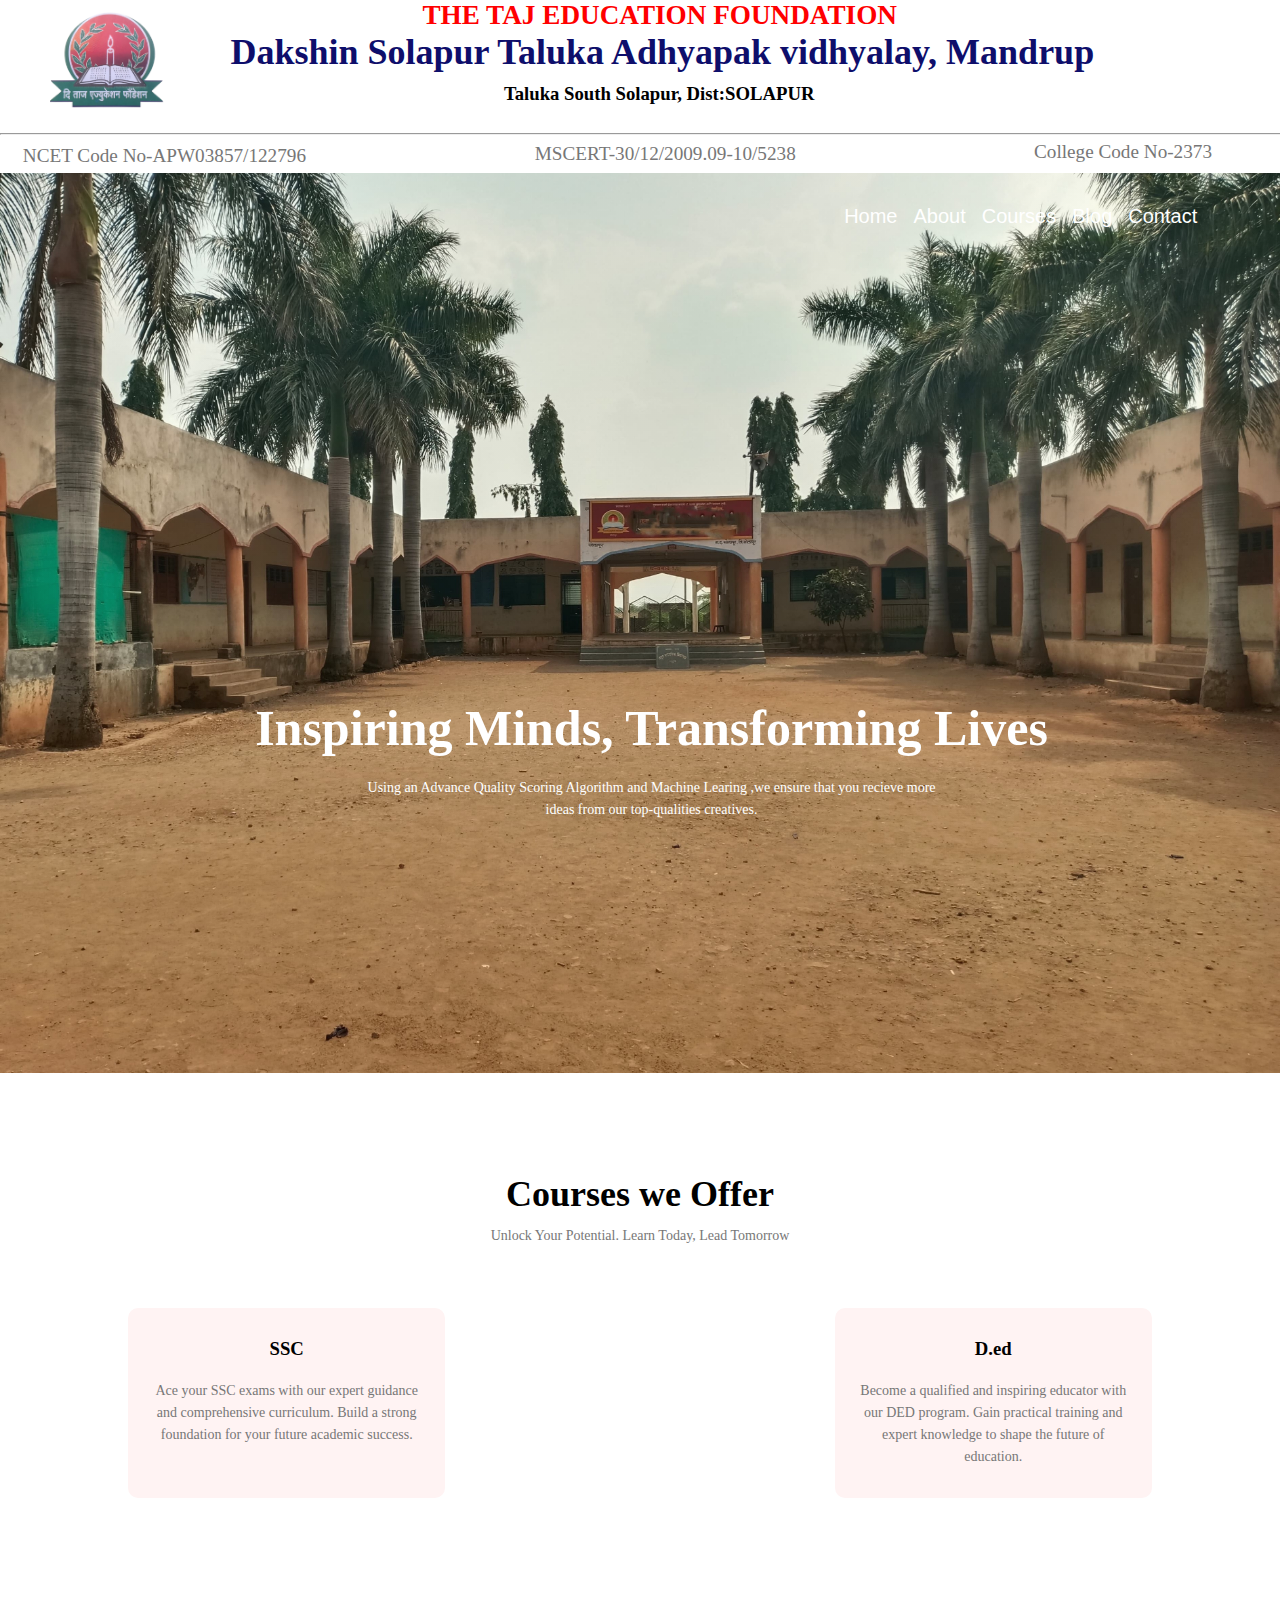
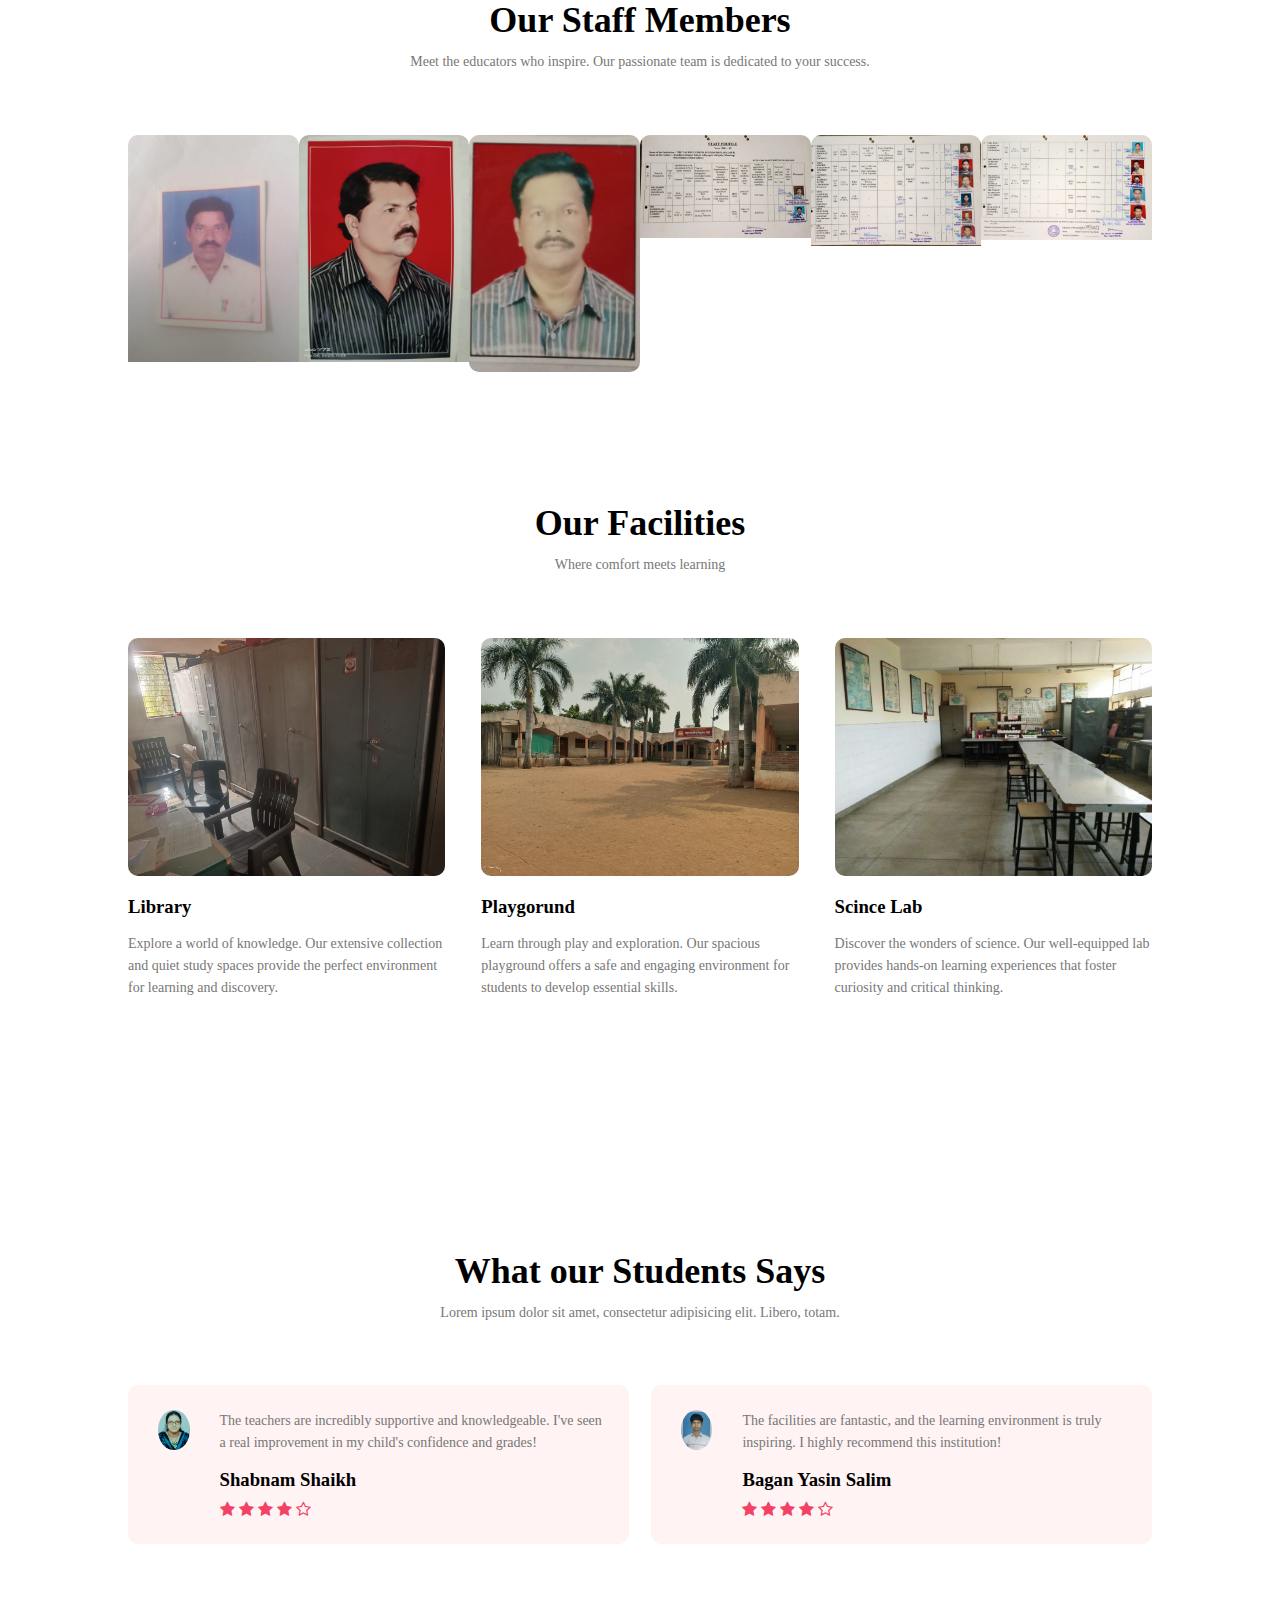
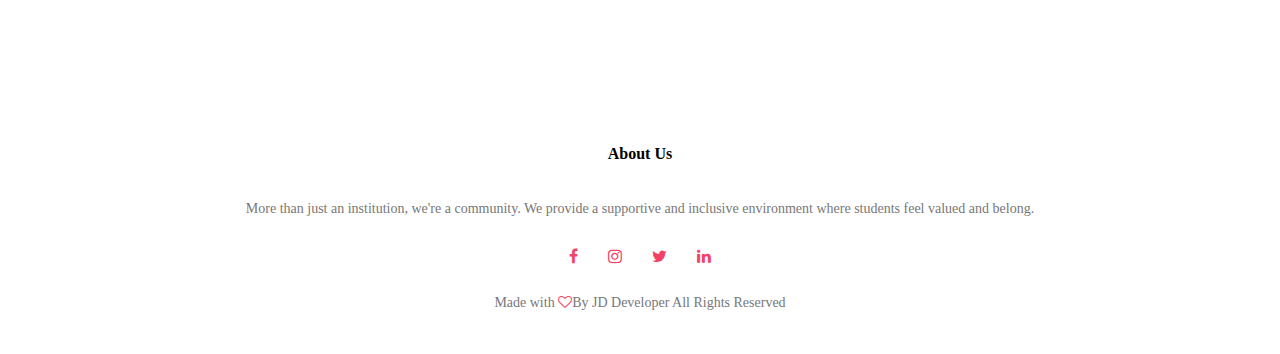
<file: index.html>
<!DOCTYPE html>
<html lang="en">
<head>
    <meta charset="UTF-8">
    <meta name="viewport" content="width=device-width, initial-scale=1.0">
    <title>College Website</title>
    <link rel="stylesheet" href="style.css">
    <link rel="stylesheet" href="https://stackpath.bootstrapcdn.com/font-awesome/4.7.0/css/font-awesome.min.css">
</head>
<body>

    <section class="headerr">
        <a href="index.html"> <img src="logo.png"></a>
        <h2>THE TAJ EDUCATION FOUNDATION</h2>
        <h1>Dakshin Solapur Taluka Adhyapak vidhyalay, Mandrup</h1>
        <h3>Taluka South Solapur, Dist:SOLAPUR</h3>
        <br>
        <hr width="100%" size="2">
        <p>NCET Code No-APW03857/122796</p>  <p class="one">MSCERT-30/12/2009.09-10/5238</p> <p class="two">College Code No-2373</p>
        <!-- <h4>MSCERT-30/12/2009.09-10/5238</h4>
        <h5>College Code No-2373</h5> -->
    </section>

    <section class="header">
        <nav>
            <div class="nav-links">
                <ul>
                    <li> <a href="index.html">Home</a></li>
                    <li> <a href="about.html">About</a></li>
                    <li> <a href="Courses.html">Courses</a></li>
                    <li> <a href="blog.html">Blog</a></li>
                    <li> <a href="contact.html">Contact</a></li>
                </ul>
            </div>
        </nav>

        <div class="text-box">
            <h1>Inspiring Minds, Transforming Lives</h1>
            <p>Using an Advance Quality Scoring Algorithm and Machine Learing
                ,we ensure that you recieve more <br>ideas from our top-qualities creatives.
            </p>
        </div>
    </section>

    <!-- -------course------- -->

    <section class="course">
        <h1>Courses we Offer</h1>
        <p>Unlock Your Potential. Learn Today, Lead Tomorrow</p>

        <div class="row">
            <div class="course-col">
                <h3>SSC</h3>
                <p>Ace your SSC exams with our expert guidance and comprehensive curriculum. Build a strong foundation for your future academic success.</p>
            </div>
            
            <div class="course-col">
                <h3>D.ed</h3>
                <p>Become a qualified and inspiring educator with our DED program. Gain practical training and expert knowledge to shape the future of education.</p>
            </div>
        </div>

    </section>
    
    <!-- -------Staff------- -->

    <section class="campus">
        <h1>Our Staff Members</h1>
        <p>Meet the educators who inspire. Our passionate team is dedicated to your success.</p>

    <div class="row">
            
        <div class="campus-col">
            <img src="member1.jpg">
            <div class="layer">
                <h3>Guddewadi D.N.<br>
                    Lecturer
                </h3>
            </div>
        </div>
        <div class="campus-col">
            <img src="member2.jpg">
            <div class="layer">
                <h3>Shaikh A.H.<br>
                    Principal </h3>
            </div>
        </div>
        <div class="campus-col">
            <img src="member3.jpg">
            <div class="layer">
                <h3>Mujawar G.A.<br>
                    Lecturer</h3>
            </div>
        </div>
        <div class="campus-col">
            <img src="staff1.jpg">
            <div class="layer">
                <h3>Staff</h3>
            </div>
        </div>
        <div class="campus-col">
            <img src="staff2.jpg">
            <div class="layer">
                <h3>Staff</h3>
            </div>
        </div>
        <div class="campus-col">
            <img src="staff3.jpg">
            <div class="layer">
                <h3>Staff</h3>
            </div>
        </div>
    </div>

    </section>

    <!-- -------Facilities------- -->

    <section class="facilities">
        <h1>Our Facilities</h1>
        <p>Where comfort meets learning</p>
    

    <div class="row">
        <div class="facilities-col">
            <img src="library.png">
            <h3>Library</h3>
            <p>Explore a world of knowledge. Our extensive collection and quiet study spaces provide the perfect environment for learning and discovery.</p>
        </div>
        <div class="facilities-col">
            <img src="ground.jpg">
            <h3>Playgorund</h3>
            <p>Learn through play and exploration. Our spacious playground offers a safe and engaging environment for students to develop essential skills.</p>
        </div>
        <div class="facilities-col">
            <img src="lab.jpg">
            <h3>Scince Lab</h3>
            <p>Discover the wonders of science. Our well-equipped lab provides hands-on learning experiences that foster curiosity and critical thinking.</p>
        </div>
    </div>
    </section>

    <!-- -------Testimonials------- -->

    <section class="testimonials">
        <h1>What our Students Says</h1>
        <p>Lorem ipsum dolor sit amet, consectetur adipisicing elit. Libero, totam.</p>

        <div class="row">
            <div class="testimonials-col">
                <img src="rev1.jpg">
                <div>
                    <p>The teachers are incredibly supportive and knowledgeable. I've seen a real improvement in my child's confidence and grades!</p>
                    <h3>Shabnam Shaikh</h3>
                    <i class="fa fa-star"></i>
                    <i class="fa fa-star"></i>
                    <i class="fa fa-star"></i>
                    <i class="fa fa-star"></i>
                    <i class="fa fa-star-o"></i>
                </div>
            </div>
            <div class="testimonials-col">
                <img src="rev2.jpg">
                <div>
                    <p>The facilities are fantastic, and the learning environment is truly inspiring. I highly recommend this institution!</p>
                    <h3>Bagan Yasin Salim</h3>
                    <i class="fa fa-star"></i>
                    <i class="fa fa-star"></i>
                    <i class="fa fa-star"></i>
                    <i class="fa fa-star"></i>
                    <i class="fa fa-star-o"></i>
                </div>
            </div>
        </div>

    </section>

    <!-- -------Footer------- -->

    <section class="footer">
        <h4>About Us</h4>
        <p>More than just an institution, we're a community.  We provide a supportive and inclusive environment where students feel valued and belong.</p>

        <div class="icons">
            <i class="fa fa-facebook"></i>
            <i class="fa fa-instagram"></i>
            <i class="fa fa-twitter"></i>
            <i class="fa fa-linkedin"></i>
        </div>

        <p>Made with <i class="fa fa-heart-o"></i>By JD Developer All Rights Reserved</p>

    </section>

</body>
</html>
</file>
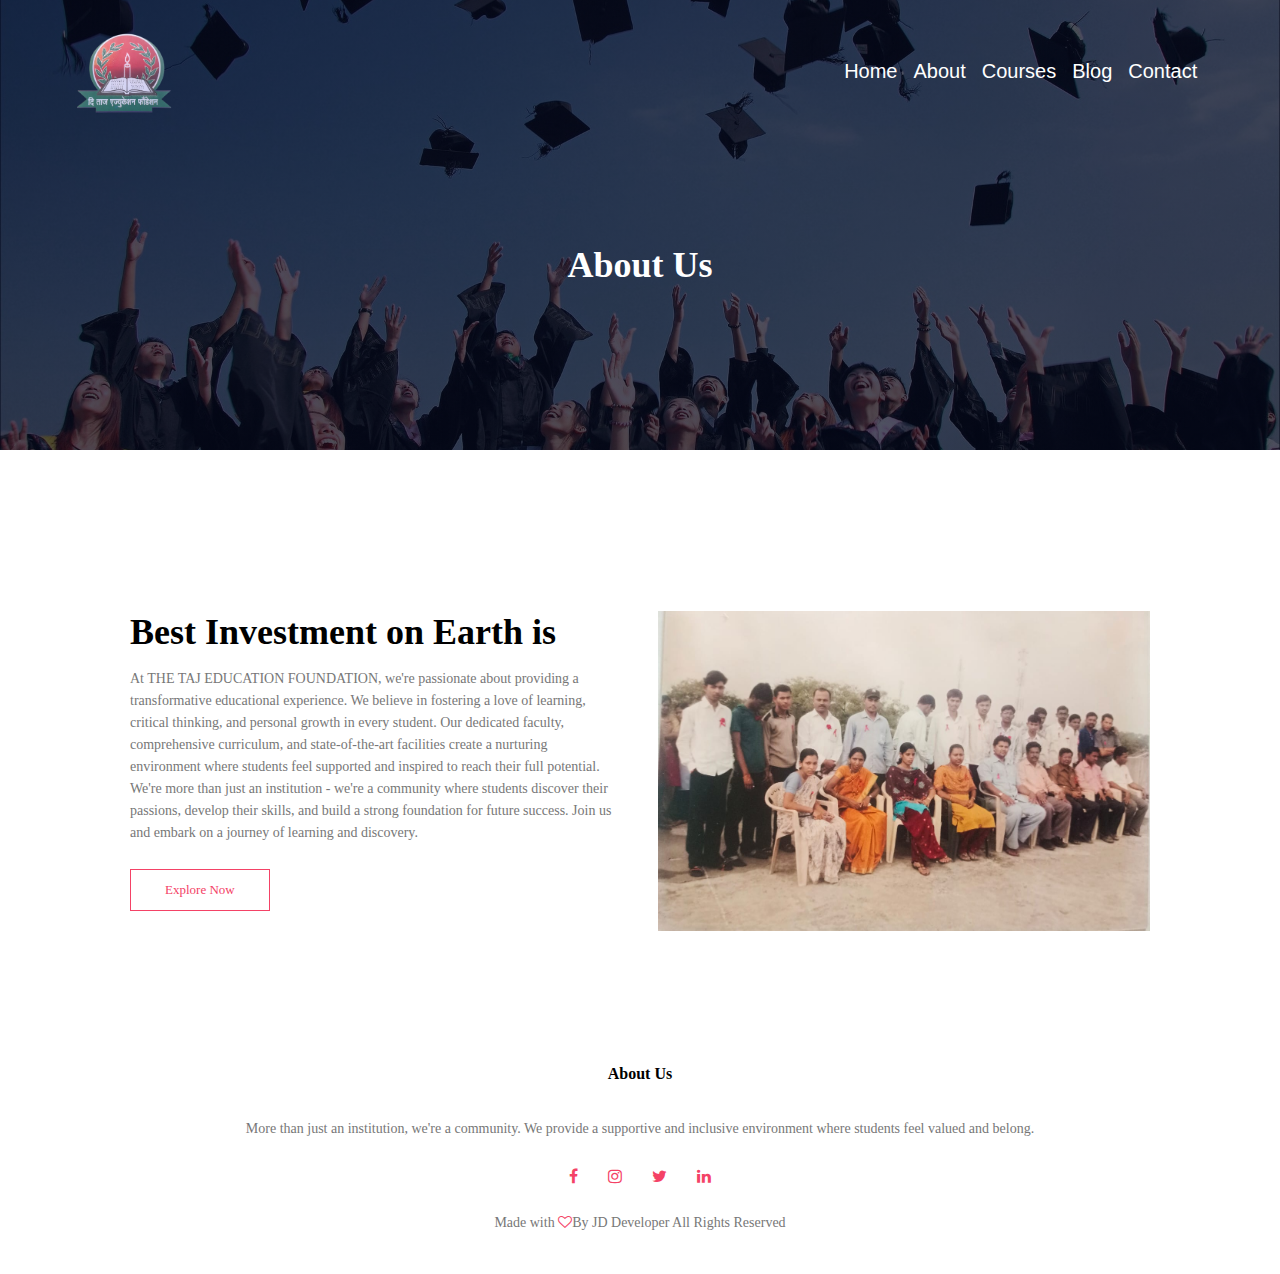
<file: about.html>
<!DOCTYPE html>
<html lang="en">
<head>
    <meta charset="UTF-8">
    <meta name="viewport" content="width=device-width, initial-scale=1.0">
    <title>College Website</title>
    <link rel="stylesheet" href="style.css">
    <link rel="stylesheet" href="https://stackpath.bootstrapcdn.com/font-awesome/4.7.0/css/font-awesome.min.css">
</head>
<body>
    <section class="sub-header">
        <nav>
            <a href="index.html"> <img src="logo.png"></a>
            <div class="nav-links">
                <ul>
                    <li> <a href="index.html">Home</a></li>
                    <li> <a href="about.html">About</a></li>
                    <li> <a href="Courses.html">Courses</a></li>
                    <li> <a href="blog.html">Blog</a></li>
                    <li> <a href="contact.html">Contact</a></li>
                </ul>
            </div>
        </nav>
        <h1>About Us</h1>
    </section>

    <section class="about-us">  
        <div class="row">
            <div class="about-col">
                <h1>Best Investment on Earth is</h1>
                <p>At THE TAJ EDUCATION FOUNDATION, we're passionate about providing a transformative educational experience.  We believe in fostering a love of learning, critical thinking, and personal growth in every student.  Our dedicated faculty, comprehensive curriculum, and state-of-the-art facilities create a nurturing environment where students feel supported and inspired to reach their full potential.  We're more than just an institution - we're a community where students discover their passions, develop their skills, and build a strong foundation for future success.  Join us and embark on a journey of learning and discovery.</p>
                <a href="" class="hero-btn red-btn">Explore Now</a>
            </div>
            <div class="about-col">
                <img src="group.jpg">
            </div>
        </div>
    </section>

    <!-- -------Footer------- -->

    <section class="footer">
        <h4>About Us</h4>
        <p>More than just an institution, we're a community.  We provide a supportive and inclusive environment where students feel valued and belong.</p>

        <div class="icons">
            <i class="fa fa-facebook"></i>
            <i class="fa fa-instagram"></i>
            <i class="fa fa-twitter"></i>
            <i class="fa fa-linkedin"></i>
        </div>

        <p>Made with <i class="fa fa-heart-o"></i>By JD Developer All Rights Reserved</p>

    </section>

</body>
</html>
</file>
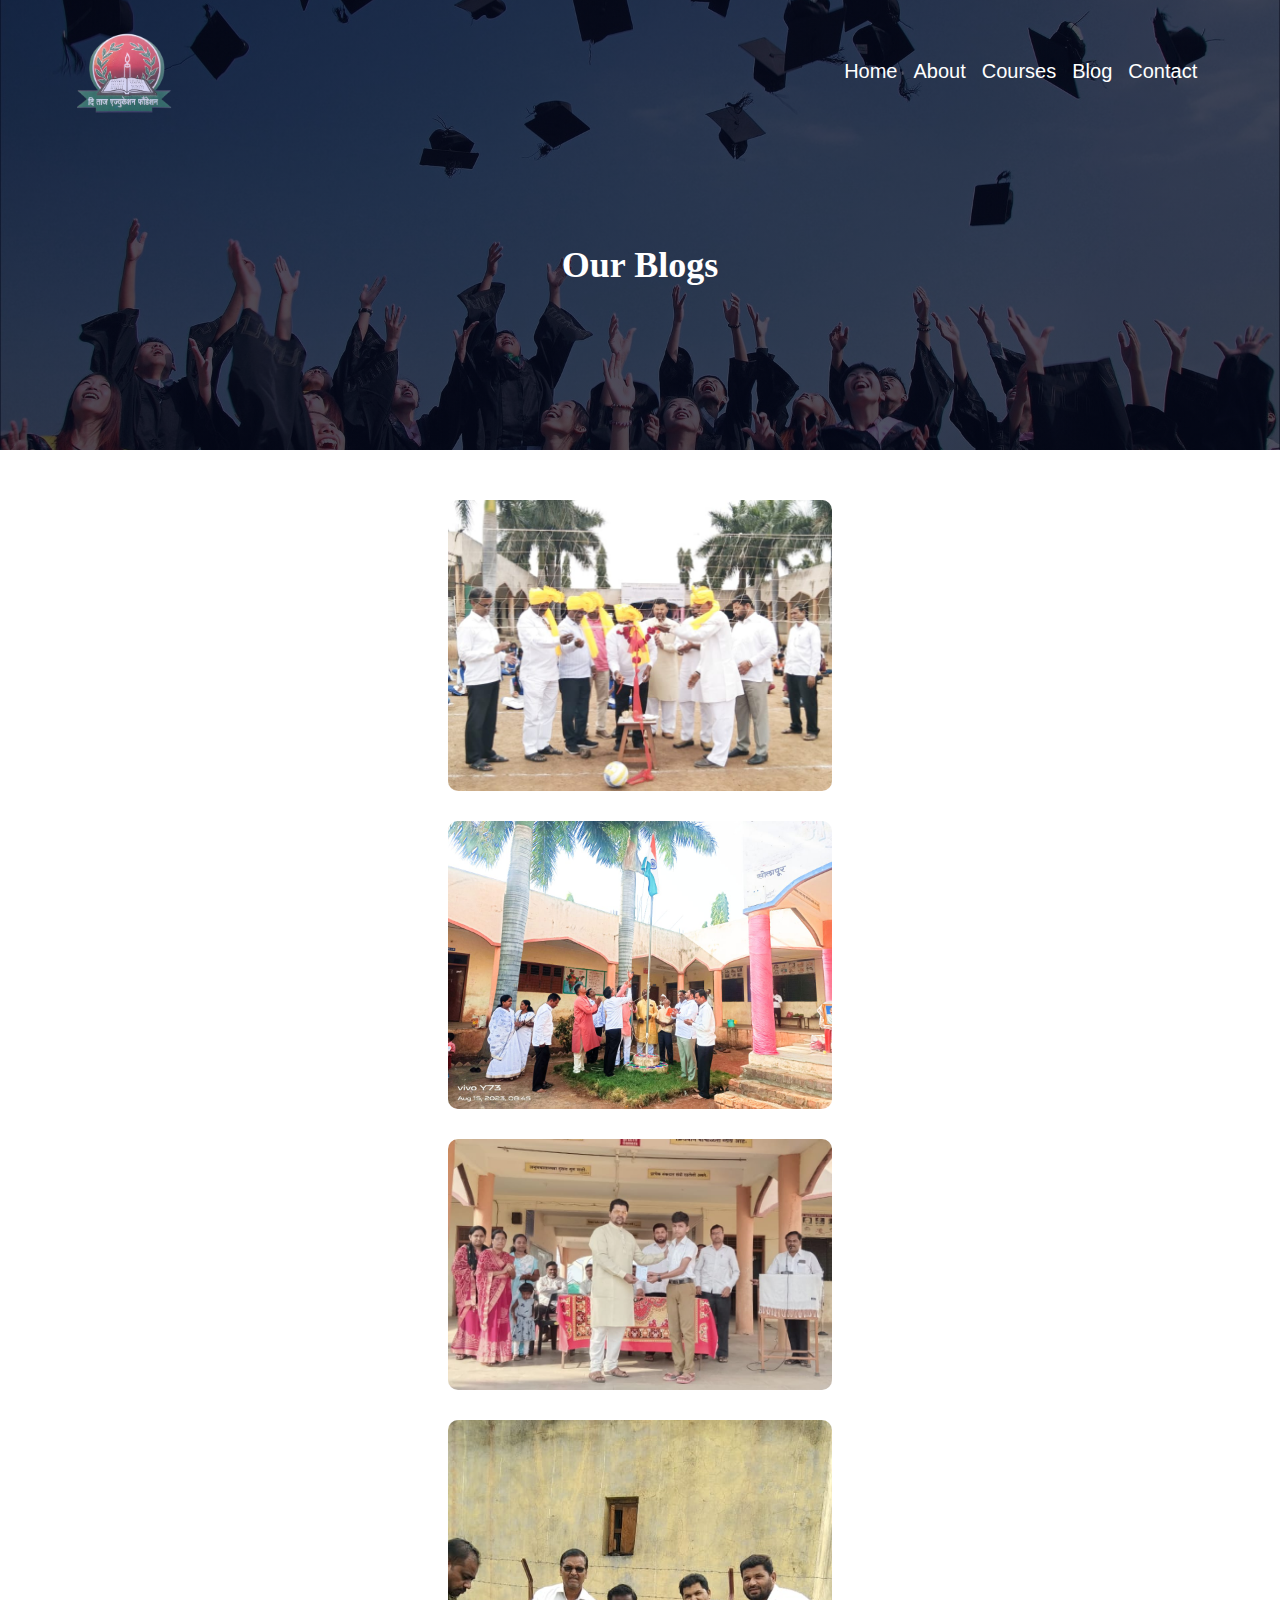
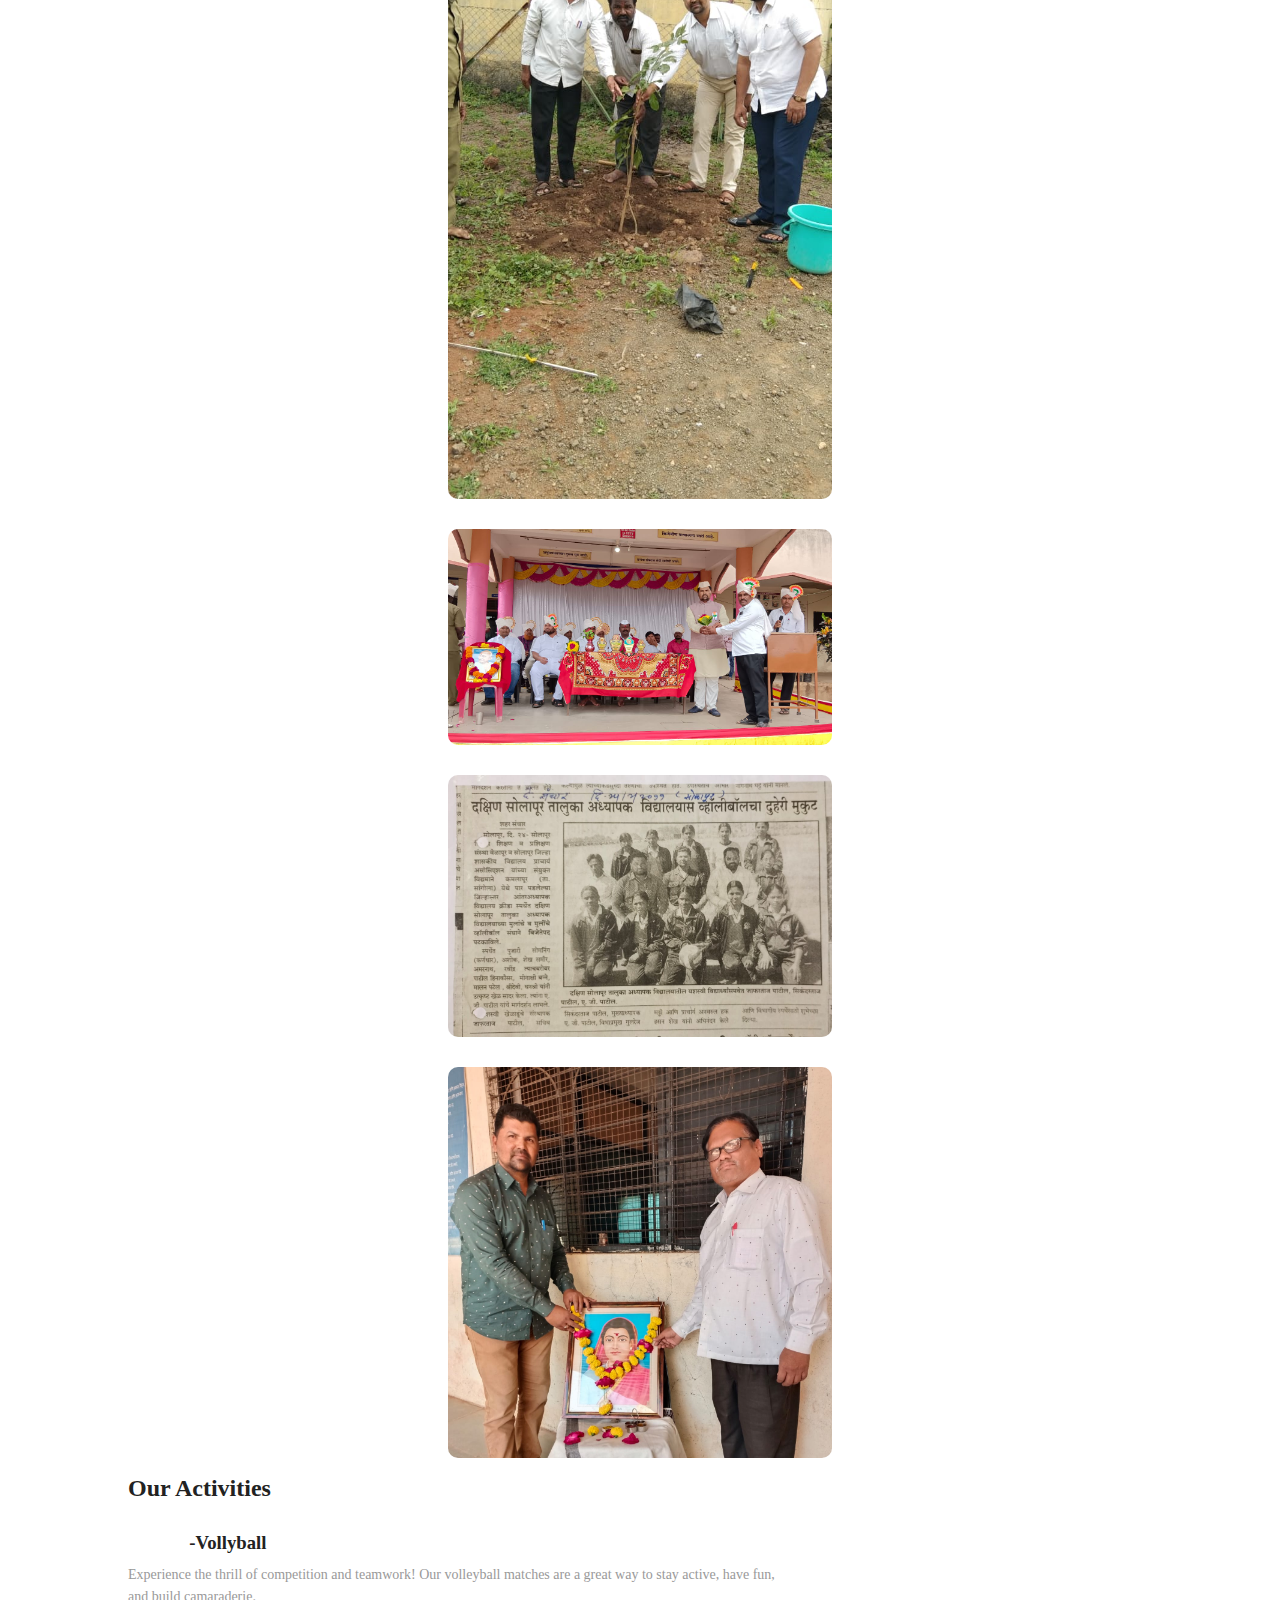
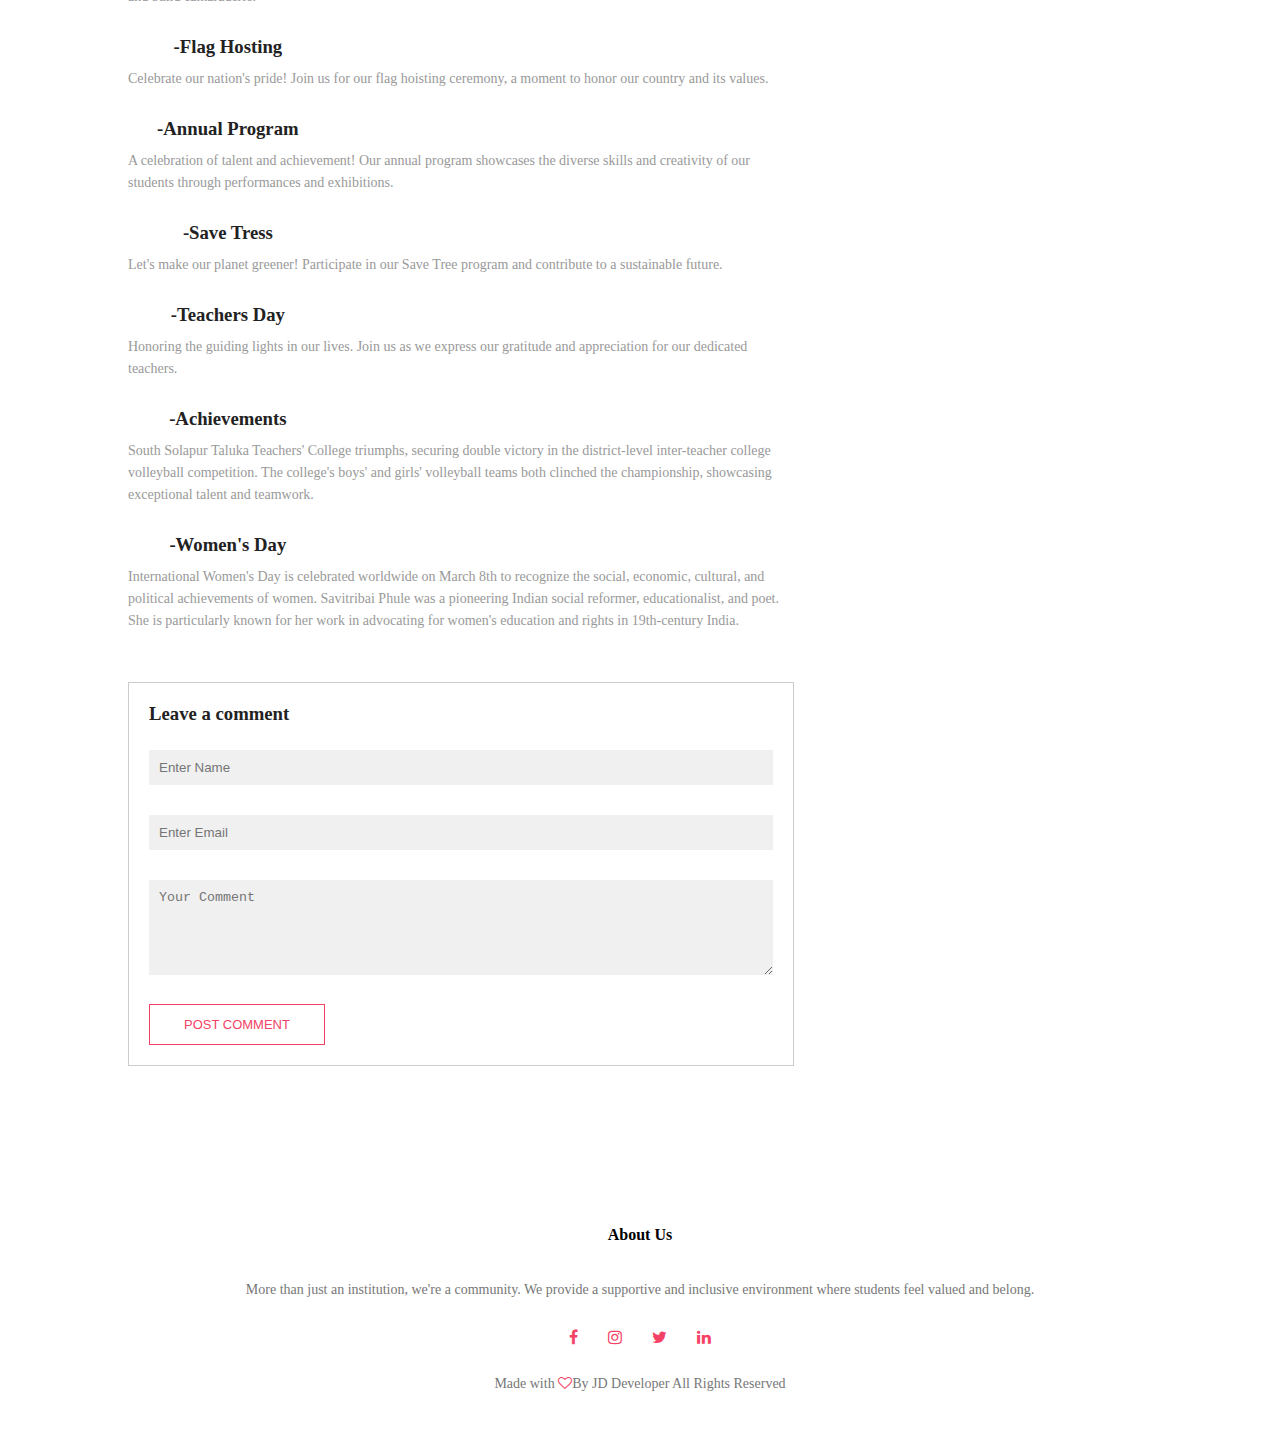
<file: blog.html>
<!DOCTYPE html>
<html lang="en">
<head>
    <meta charset="UTF-8">
    <meta name="viewport" content="width=device-width, initial-scale=1.0">
    <title>College Website</title>
    <link rel="stylesheet" href="style.css">
    <link rel="stylesheet" href="https://stackpath.bootstrapcdn.com/font-awesome/4.7.0/css/font-awesome.min.css">
</head>
<body>
    <section class="sub-header">
        <nav>
            <a href="index.html"> <img src="logo.png"></a>
            <div class="nav-links">
                <ul>
                    <li> <a href="index.html">Home</a></li>
                    <li> <a href="about.html">About</a></li>
                    <li> <a href="Courses.html">Courses</a></li>
                    <li> <a href="blog.html">Blog</a></li>
                    <li> <a href="contact.html">Contact</a></li>
                </ul>
            </div>
        </nav>
        <h1>Our Blogs</h1>
    </section>

    <section class="ccampus">
        <div class="campus-col">
            <img src="act1.jpg">
            <div class="layer">
                <h3>Vollyball matches
                </h3>
            </div>
        </div>
        <div class="campus-col">
            <img src="act2.jpg">
            <div class="layer">
                <h3>Jhanda bandhan </h3>
            </div>
        </div>
        <div class="campus-col">
            <img src="act3.jpg">
            <div class="layer">
                <h3>Annual program</h3>
            </div>
        </div>
        <div class="campus-col">
            <img src="act4.jpg">
            <div class="layer">
                <h3>Save Tree Program </h3>
            </div>
        </div>
        <div class="campus-col">
            <img src="act5.jpg">
            <div class="layer">
                <h3>Teachers Day</h3>
            </div>
        </div>
        <div class="campus-col">
            <img src="act6.jpg">
            <div class="layer">
                <h3>Achievements</h3>
            </div>
        </div>
        <div class="campus-col">
            <img src="act8.jpg">
            <div class="layer">
                <h3>Womens Day</h3>
            </div>
        </div>
    </section>

    <section class="blog-content">
        <div class="row">
            
            
        </div>
        <div class="row">
            <div class="blog-left">
               
                <h2>Our Activities</h2>
                <h3>-Vollyball</h3>
                <p>Experience the thrill of competition and teamwork! Our volleyball matches are a great way to stay active, have fun, and build camaraderie.</p>
                <br>
                <h3>-Flag Hosting</h3>
                <p>Celebrate our nation's pride!  Join us for our flag hoisting ceremony, a moment to honor our country and its values.</p>
                <br>
                <h3>-Annual Program</h3>
                <p>A celebration of talent and achievement! Our annual program showcases the diverse skills and creativity of our students through performances and exhibitions.</p>
                <br>
                <h3>-Save Tress</h3>
                <p>Let's make our planet greener! Participate in our Save Tree program and contribute to a sustainable future.</p>
                <br>
                <h3>-Teachers Day</h3>
                <p>Honoring the guiding lights in our lives.  Join us as we express our gratitude and appreciation for our dedicated teachers.</p>
                <br>
                <h3>-Achievements</h3>
                <p>South Solapur Taluka Teachers' College triumphs, securing double victory in the district-level inter-teacher college volleyball competition.
The college's boys' and girls' volleyball teams both clinched the championship, showcasing exceptional talent and teamwork.</p>
                <br>
                <h3>-Women's Day</h3>
                <p>International Women's Day is celebrated worldwide on March 8th to recognize the social, economic, cultural, and political achievements of women.
Savitribai Phule was a pioneering Indian social reformer, educationalist, and poet. She is particularly known for her work in advocating for women's education and rights in 19th-century India.</p>

                <div class="comment-box">
                    <h3>Leave a comment</h3>

                    <form class="comment-form">
                        <input type="text" placeholder="Enter Name">
                        <input type="email" placeholder="Enter Email">
                        <textarea rows="5" placeholder="Your Comment"></textarea>
                        <button type="submit" class="hero-btn red-btn">POST COMMENT</button>
                    </form>
                </div>

            </div>

            
        </div>
    </section>
    <!-- -------Footer------- -->

    <section class="footer">
        <h4>About Us</h4>
        <p>More than just an institution, we're a community.  We provide a supportive and inclusive environment where students feel valued and belong.</p>

        <div class="icons">
            <i class="fa fa-facebook"></i>
            <i class="fa fa-instagram"></i>
            <i class="fa fa-twitter"></i>
            <i class="fa fa-linkedin"></i>
        </div>

        <p>Made with <i class="fa fa-heart-o"></i>By JD Developer All Rights Reserved</p>

    </section>


</body>
</html>
</file>
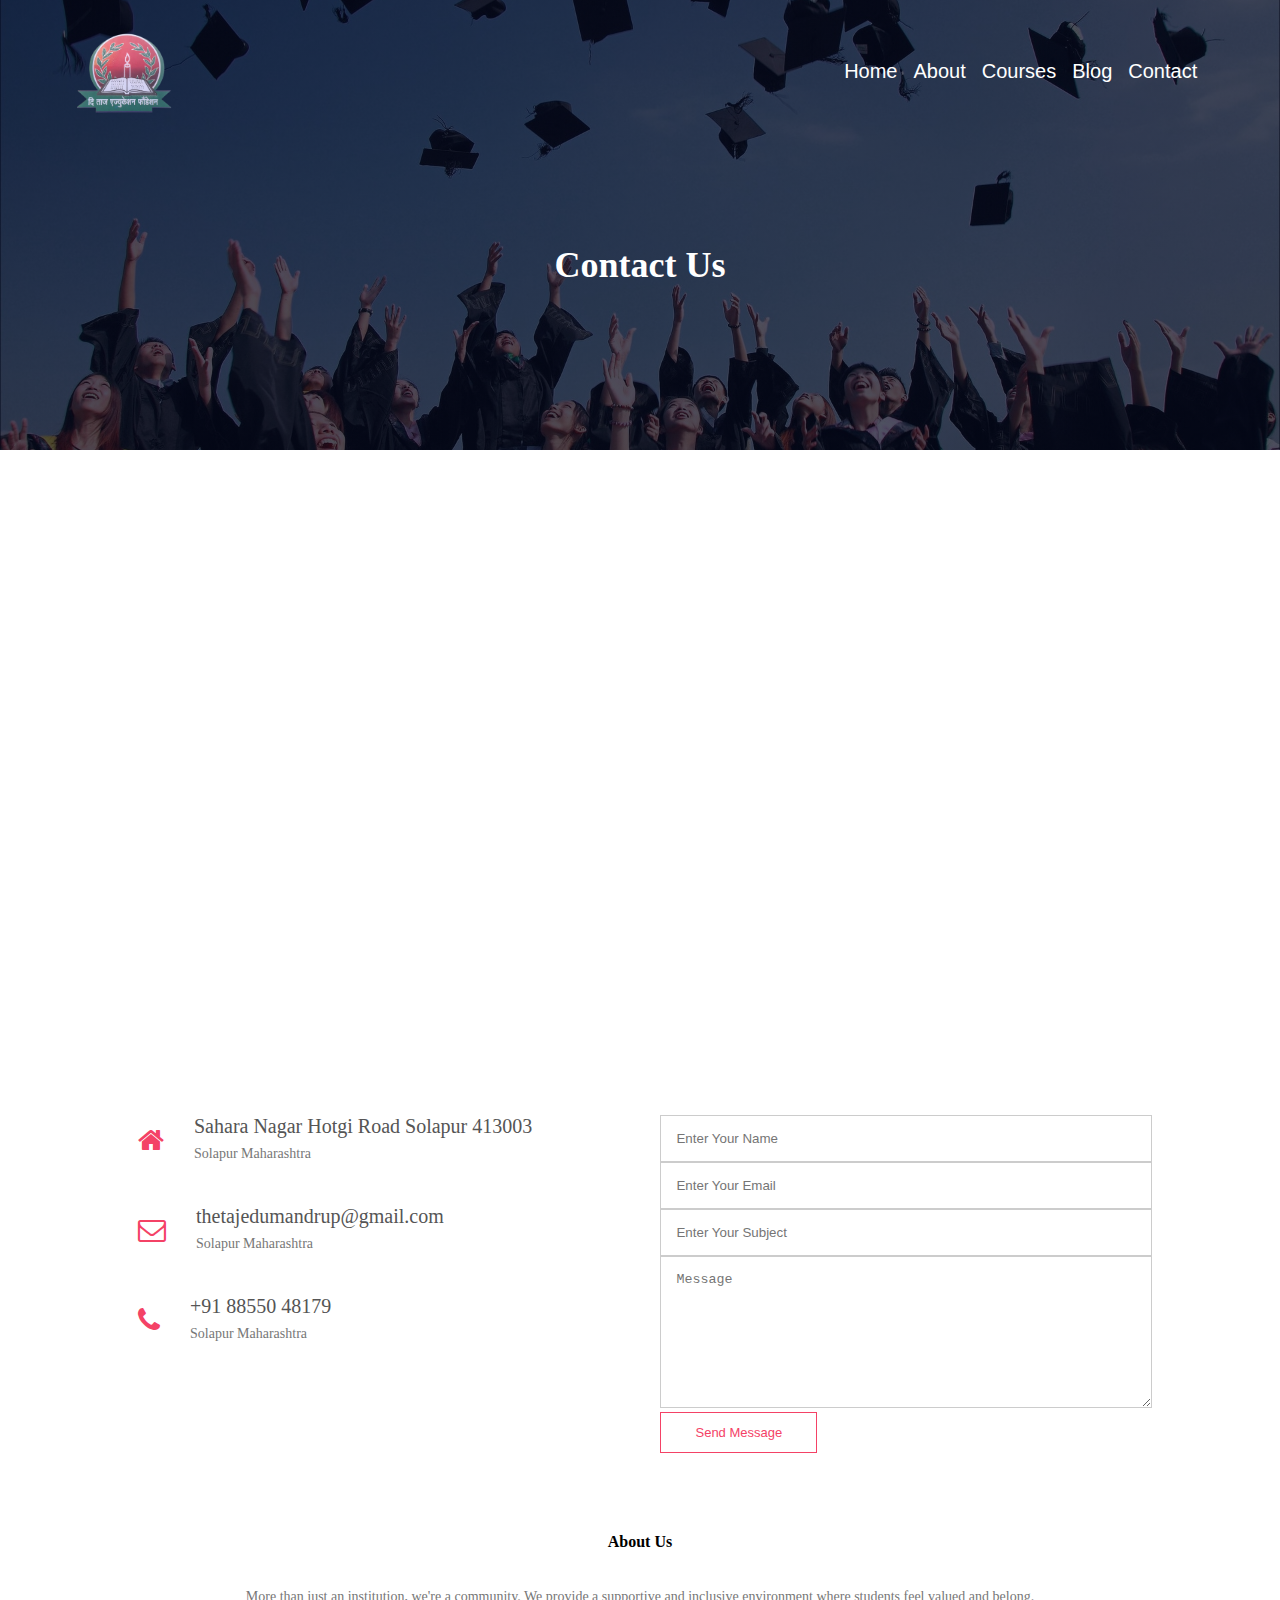
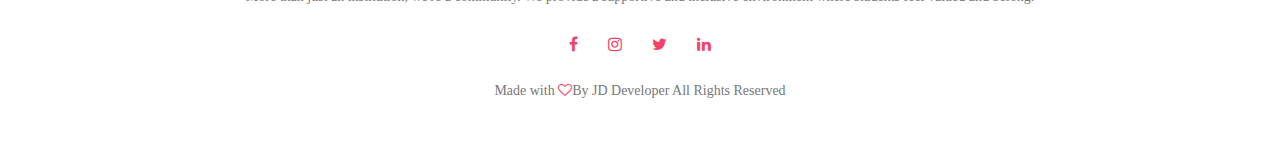
<file: contact.html>
<!DOCTYPE html>
<html lang="en">
<head>
    <meta charset="UTF-8">
    <meta name="viewport" content="width=device-width, initial-scale=1.0">
    <title>College Website</title>
    <link rel="stylesheet" href="style.css">
    <link rel="stylesheet" href="https://stackpath.bootstrapcdn.com/font-awesome/4.7.0/css/font-awesome.min.css">
</head>
<body>
    <section class="sub-header">
        <nav>
            <a href="index.html"> <img src="logo.png"></a>
            <div class="nav-links">
                <ul>
                    <li> <a href="index.html">Home</a></li>
                    <li> <a href="about.html">About</a></li>
                    <li> <a href="Courses.html">Courses</a></li>
                    <li> <a href="blog.html">Blog</a></li>
                    <li> <a href="Contact.html">Contact</a></li>
                </ul>
            </div>
        </nav>
        <h1>Contact Us</h1>
    </section>

    <section class="location">
        <iframe src="https://www.google.com/maps/embed?pb=!1m18!1m12!1m3!1d15221.3056457022!2d75.8216716!3d17.4919251!2m3!1f0!2f0!3f0!3m2!1i1024!2i768!4f13.1!3m3!1m2!1s0x3bc678d97e27bbc7%3A0xc90456e5fff22b92!2sMandrup%2C%20Maharashtra%20413221!5e0!3m2!1sen!2sin!4v1730572056214!5m2!1sen!2sin" width="600" height="450" style="border:0;" allowfullscreen="" loading="lazy" referrerpolicy="no-referrer-when-downgrade"></iframe>
    </section>

    <section class="contact-us">
        <div class="row">
            <div class="contact-col">
                <div>
                    <i class="fa fa-home"></i>
                    <span>
                        <h5>Sahara Nagar Hotgi Road Solapur 413003</h5>
                        <p>Solapur Maharashtra</p>
                    </span>
                </div>
                <div>
                    <i class="fa fa-envelope-o"></i>
                    <span>
                        <h5>thetajedumandrup@gmail.com</h5>
                        <p>Solapur Maharashtra</p>
                    </span>
                </div>
                <div>
                    <i class="fa fa-phone"></i>
                    <span>
                        <h5>+91 88550 48179</h5>
                        <p>Solapur Maharashtra</p>
                    </span>
                </div>
            </div>
            <div class="contact-col">
                <form action="form-handler.php" Method="post">
                    <input type="text" name="" placeholder="Enter Your Name" required>
                    <input type="text" email="" placeholder="Enter Your Email" required>
                    <input type="text" subject="" placeholder="Enter Your Subject" required>

                    <textarea rows="8" name="message" placeholder="Message"></textarea>
                    <button type="submit" class="hero-btn red-btn">Send Message</button>
                </form>
            </div>
        </div>
    </section>

    <!-- -------Footer------- -->

    <section class="footer">
        <h4>About Us</h4>
        <p>More than just an institution, we're a community.  We provide a supportive and inclusive environment where students feel valued and belong.</p>

        <div class="icons">
            <i class="fa fa-facebook"></i>
            <i class="fa fa-instagram"></i>
            <i class="fa fa-twitter"></i>
            <i class="fa fa-linkedin"></i>
        </div>

        <p>Made with <i class="fa fa-heart-o"></i>By JD Developer All Rights Reserved</p>

    </section>
</body>
</html>
</file>
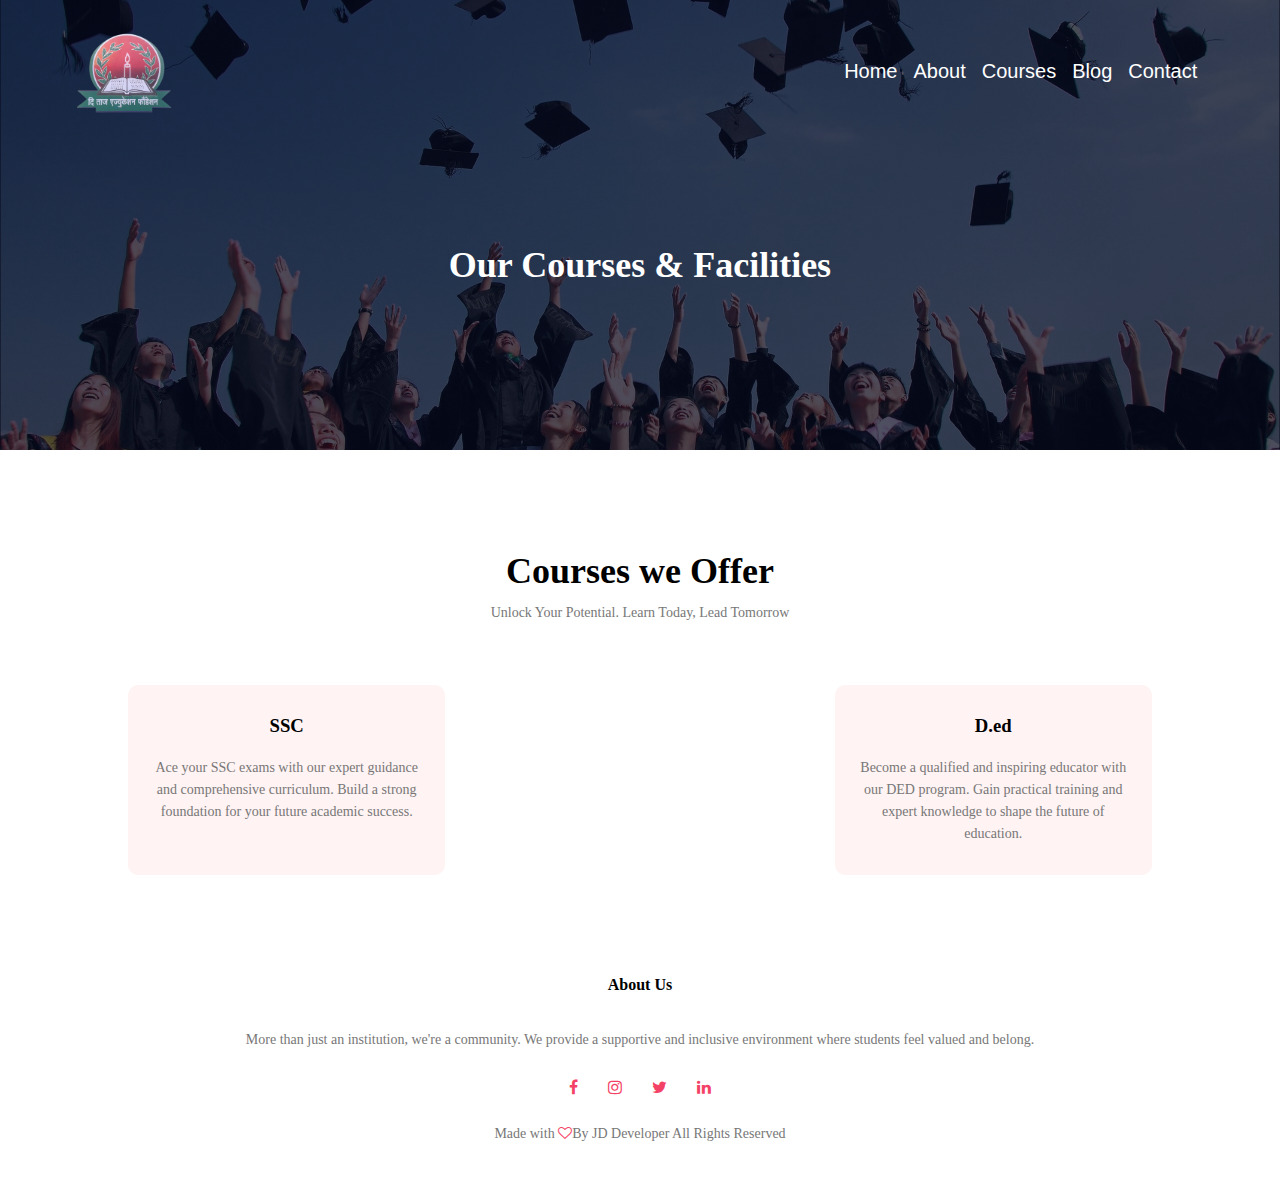
<file: Courses.html>
<!DOCTYPE html>
<html lang="en">
<head>
    <meta charset="UTF-8">
    <meta name="viewport" content="width=device-width, initial-scale=1.0">
    <title>College Website</title>
    <link rel="stylesheet" href="style.css">
    <link rel="stylesheet" href="https://stackpath.bootstrapcdn.com/font-awesome/4.7.0/css/font-awesome.min.css">
</head>
<body>
    <section class="sub-header">
        <nav>
            <a href="index.html"> <img src="logo.png"></a>
            <div class="nav-links">
                <ul>
                    <li> <a href="index.html">Home</a></li>
                    <li> <a href="about.html">About</a></li>
                    <li> <a href="courses.html">Courses</a></li>
                    <li> <a href="blog.html">Blog</a></li>
                    <li> <a href="contact.html">Contact</a></li>
                </ul>
            </div>
        </nav>
        <h1>Our Courses & Facilities</h1>
    </section>

    <section class="course">
        <h1>Courses we Offer</h1>
        <p>Unlock Your Potential. Learn Today, Lead Tomorrow</p>

        <div class="row">
            <div class="course-col">
                <h3>SSC</h3>
                <p>Ace your SSC exams with our expert guidance and comprehensive curriculum. Build a strong foundation for your future academic success.</p>
            </div>
            
            <div class="course-col">
                <h3>D.ed</h3>
                <p>Become a qualified and inspiring educator with our DED program. Gain practical training and expert knowledge to shape the future of education.</p>
            </div>
        </div>

    </section>
    
    


    <!-- -------Footer------- -->

    <section class="footer">
        <h4>About Us</h4>
        <p>More than just an institution, we're a community.  We provide a supportive and inclusive environment where students feel valued and belong.</p>

        <div class="icons">
            <i class="fa fa-facebook"></i>
            <i class="fa fa-instagram"></i>
            <i class="fa fa-twitter"></i>
            <i class="fa fa-linkedin"></i>
        </div>

        <p>Made with <i class="fa fa-heart-o"></i>By JD Developer All Rights Reserved</p>

    </section>


</body>
</html>
</file>
<file: style.css>
*{
    margin: 0;
    padding: 0;
}

.headerr h2{
    margin-left: 33%;
    font-size: 170%;
    color: red;
}
.headerr h1{
    margin-left: 18%;
    color: rgb(14, 14, 107);
}
.headerr p{
    margin-left: 1%;
    font-size: 120%;
}
p.one{
    margin-left: 41%;
    margin-top: -44px;
}
p.two{
    margin-left: 80%;
    margin-top: -44px;
}
.headerr h3{
    margin-left: 3%;
}
.headerr h4{
    margin-left: 40%;
    margin-top: 1px;
}
.header{
    min-height: 100vh;
    width: 100%;
    background-image: linear-gradient(rgba(149, 152, 163, 0.067),rgba(149, 152, 163, 0)),url(ClgBuilding.jpg);
    background-position: center;
    background-size: cover;
    position: relative;
}
nav{
    display: flex;
    padding: 2% 6%;
    justify-content: space-between;
    align-items: center;
}
nav img{
    width: 100px;
}
.headerr img{
    width: 120px;
    margin-top: 0.2%;
    margin-left: 50px;
    position: absolute;
}
.nav-links{
    flex: 1;
    text-align: right;
}

.nav-links ul li{
    list-style: none;
    display: inline-block;
    padding: 6px;
    position: relative;
}
.nav-links ul li::after{
    content: '';
    width: 0%;
    height: 2px;
    background-color: #f44266;
    display: block;
    margin: auto;
    transition: 0.5s;
}
.nav-links ul li:hover::after{
    width: 100%;
}
.nav-links ul li a{
    text-decoration: none;
    color: white;
    font-size: 20px;
    font-family: sans-serif;
}
.text-box{
    width: 90%;
    color: white;
    position: absolute;
    top: 50%;
    left: 50%;
    transform: translate(-50%, -50%);
    text-align: center;
}
.text-box h1{
    margin-top: 28%;
    margin-right: -2%;
    font-size: 50px;
}
.text-box p{
    margin: 10px 0px 40px;
    margin-right: -2%;
    font-size: 14px;
    color: white;
}
.hero-btn{
    display: inline-block;
    margin-right: -7%;
    text-decoration: none;
    color: white;
    border: 1px solid white;
    padding: 12px 34px;
    font-size: 13px;
    background: transparent;
    position: relative;
    cursor: pointer;
}
.hero-btn:hover{
    border: 1px solid #f44266;
    background: #f44266;
    transition: 1s;
}
.course{
    width: 80%;
    margin: auto;
    text-align: center;
    padding-top: 100px;
}
h1{
    font-size: 36px;
    font-weight: 600;
}
p{
    color: #777;
    font-size: 14px;
    font-weight: 300;
    line-height: 22px;
    padding: 10px;
}
.row{
    margin-top: 5%;
    display: flex;
    justify-content: space-between;
}
.course-col{
    flex-basis: 31%;
    background: #fff3f3;
    border-radius: 10px;
    margin-bottom: 5%;
    padding: 20px 12px;
    box-sizing: border-box;
    transition: 0.5s;
    cursor: pointer;
}
h3{
    text-align: center;
    font-weight: 600;
    margin: 10px 0;
}
.course-col:hover{
    box-shadow: 0 0 20px 0px rgba(221,4,4,0.2);
}
.campus{
    width: 80%;
    margin: auto;
    text-align: center;
    padding-top: 50px;
}
.campus-col{
    flex-basis: 32%;
    border-radius: 10px;
    margin-bottom: 30px;
    position: relative;
    overflow: hidden;
}
.campus-col img{
    width: 100%;
    display: block;
}
.ccampus{
    width: 30%;
    margin: auto;
    text-align: center;
    padding-top: 50px;
}
.ccampus-col img{
    width: 50%;
    display: inline-block;
}
.layer{
    background: transparent;
    height: 100%;
    width: 100%;
    position: absolute;
    top: 0;
    left: 0;
    transition: 0.5s;
}
.layer:hover{
    background: rgba(226, 224, 224, 0.7);
}
.layer h3{
    width: 100%;
    font-weight: 500;
    color: rgb(22, 21, 21);
    font-size: 26px;
    bottom: 0;
    left: 50%;
    transform: translate(-50%);
    position: absolute;
    opacity: 0;
    transition: 0.5s;
    font-size: Arial, Helvetica,sans-serif;
}
.layer:hover h3{
    bottom: 49%;
    opacity: 1;
}

.facilities{
    width: 80%;
    margin: auto;
    text-align: center;
    padding: 100px;
}
.facilities-col{
    flex-basis: 31%;
    border-radius: 10px;
    margin-bottom: 5%;
    text-align: left;
}
.facilities-col img{
    width: 100%;
    border-radius: 10px;
}
.facilities-col p{
    padding: 0;
}
.facilities-col h3{
    margin-top: 16px;
    margin-bottom: 15px;
    text-align: left;
}

.testimonials{
    width: 80%;
    margin: auto;
    text-align: center;
    padding: 100px;
}
.testimonials-col{
    flex-basis: 44%;
    border-radius: 10px;
    margin-bottom: 5%;
    text-align: left;
    background: #fff3f3;
    padding: 25px;
    cursor: pointer;
    display: flex;
}
.testimonials-col img{
    height: 40px;
    margin-left: 5px;
    margin-right: 30px;
    border-radius: 50%;
}
.testimonials-col p{
    padding: 0;
}
.testimonials-col h3{
    margin-top: 15px;
    text-align: left;
}
.testimonials-col .fa{
    color: #f44266;
}


.footer{
    width: 100%;
    text-align: center;
    padding: 30px 0;
}
.footer h4{
    margin-bottom: 25px;
    margin-top: 20px;
    font-weight: 600;
}
.icons .fa{
    color: #f44266;
    margin: 0 13px;
    cursor: pointer;
    padding: 18px 0;
}
.fa-heart-o{
    color: #f44266;
}

.sub-header{
    height: 50vh;
    width: 100%;
    background-image: linear-gradient(rgba(4,9,30,0.7),rgba(4,9,30,0.7)),
    url(background.jpg);
    background-position: center;
    background-size: cover;
    text-align: center;
    color: white;
}
.sub-header h1{
    margin-top: 100px;
}
.about-us{
    width: 80%;
    margin: auto;
    padding-top: 80px;
    margin-bottom: 50px;
}
.about-col{
    flex-basis: 48%;
    padding: 30px 2px;
}
.about-col img{
    width: 100%;
}
.about-col h1{
    padding: 0;
}
.about-col p{
    padding: 15px 0 25px;
}
.red-btn{
    border: 1px solid #f44266;
    background: transparent;
    color: #f44266;
}
.red-btn:hover{
    color: white;
}
.blog-content{
    width: 80%;
    margin: auto;
    padding: 60px 0;
}
.blog-left{
    flex-basis: 65%;
    margin-top: -20%;
}
.blog-left img{
    width: 100%;
}
.blog-left h2{
    color: #222;
    font-weight: 600;
    margin: 30px 0;
}
.blog-left h3{
    color: #222;
    margin-right: 70%;
    font-style: bold;
}
.blog-left p{
    color: #999;
    padding: 0;
}
.blog-right{
    flex-basis: 32%;
}
.blog-right h3{
    background-color: #f44266;
    color: white;
    padding: 7px 0;
    font-size: 16px;
    margin-bottom: 20px;
}
.blog-right div{
    display: flex;
    align-items: center;
    justify-content: space-between;
    color: #777;
    padding: 8px;
    box-sizing: border-box;
}
.comment-box{
    border: 1px solid #ccc;
    margin: 50px 0;
    padding: 10px 20px;
}
.comment-box h3{
    text-align: left;
}
.comment-form input,
.comment-form textarea{
    width: 100%;
    padding: 10px;
    margin: 15px 0;
    box-sizing: border-box;
    border: none;
    outline: none;
    background: #f0f0f0;
}
.comment-form button{
    margin: 10px 0;
}
.location{
    width: 80%;
    margin: auto;
    padding: 80px 0;
}
.location iframe{
    width: 100%;
}
.contact-us{
    width: 80%;
    margin: auto;
}
.contact-col{
    flex-basis: 48%;
    margin-bottom: 30px;
}
.contact-col div{
    display: flex;
    align-items: center;
    margin-bottom: 40px;
}
.contact-col div .fa{
    font-size: 28px;
    color: #f44266;
    margin: 10px;
    margin-right: 30px;
}
.contact-col div p{
    padding: 0;
}
.contact-col div h5{
    font-size: 20px;
    margin-bottom: 5px;
    color: #555;
    font-weight: 400;
}
.contact-col input,
.contact-col textarea{
    width: 100%;
    padding: 15px;
    outline: none;
    border: 1px solid #ccc;
    box-sizing: border-box;
}


@media (max-width: 768px) {
    .headerr h2, .headerr h1, .headerr p, .headerr h3, .headerr h4 {
        margin-left: 0;
        text-align: center;
    }

    .headerr img {
        width: 100px;
        position: static;
        display: block;
        margin: auto;
    }

    .header {
        min-height: 70vh;
    }

    .headerr p{
        margin-left: 1%;
        font-size: 120%;
    }
    p.one{
        margin-left: 8%;
        margin-top: -14px;
    }
    p.two{
        margin-left: 6%;
        margin-top: -14px;
    }

    .text-box {
        width: 100%;
        top: 40%;
    }

    .text-box h1 {
        font-size: 30px;
    }

    .text-box p {
        font-size: 14px;
    }

    .hero-btn {
        padding: 10px 20px;
        font-size: 12px;
    }

    .row {
        flex-direction: column;
    }

    .course-col, .campus-col, .facilities-col, .testimonials-col {
        flex-basis: 100%;
        margin-bottom: 20px;
    }

    .testimonials-col {
        flex-direction: column;
        text-align: center;
    }

    .testimonials-col img {
        margin: 0 auto 10px;
    }

    .layer h3 {
        font-size: 18px;
    }

    .blog-left, .blog-right {
        flex-basis: 100%;
    }

    .contact-col {
        flex-basis: 100%;
    }

    .location iframe {
        height: 300px;
    }
}
</file>
